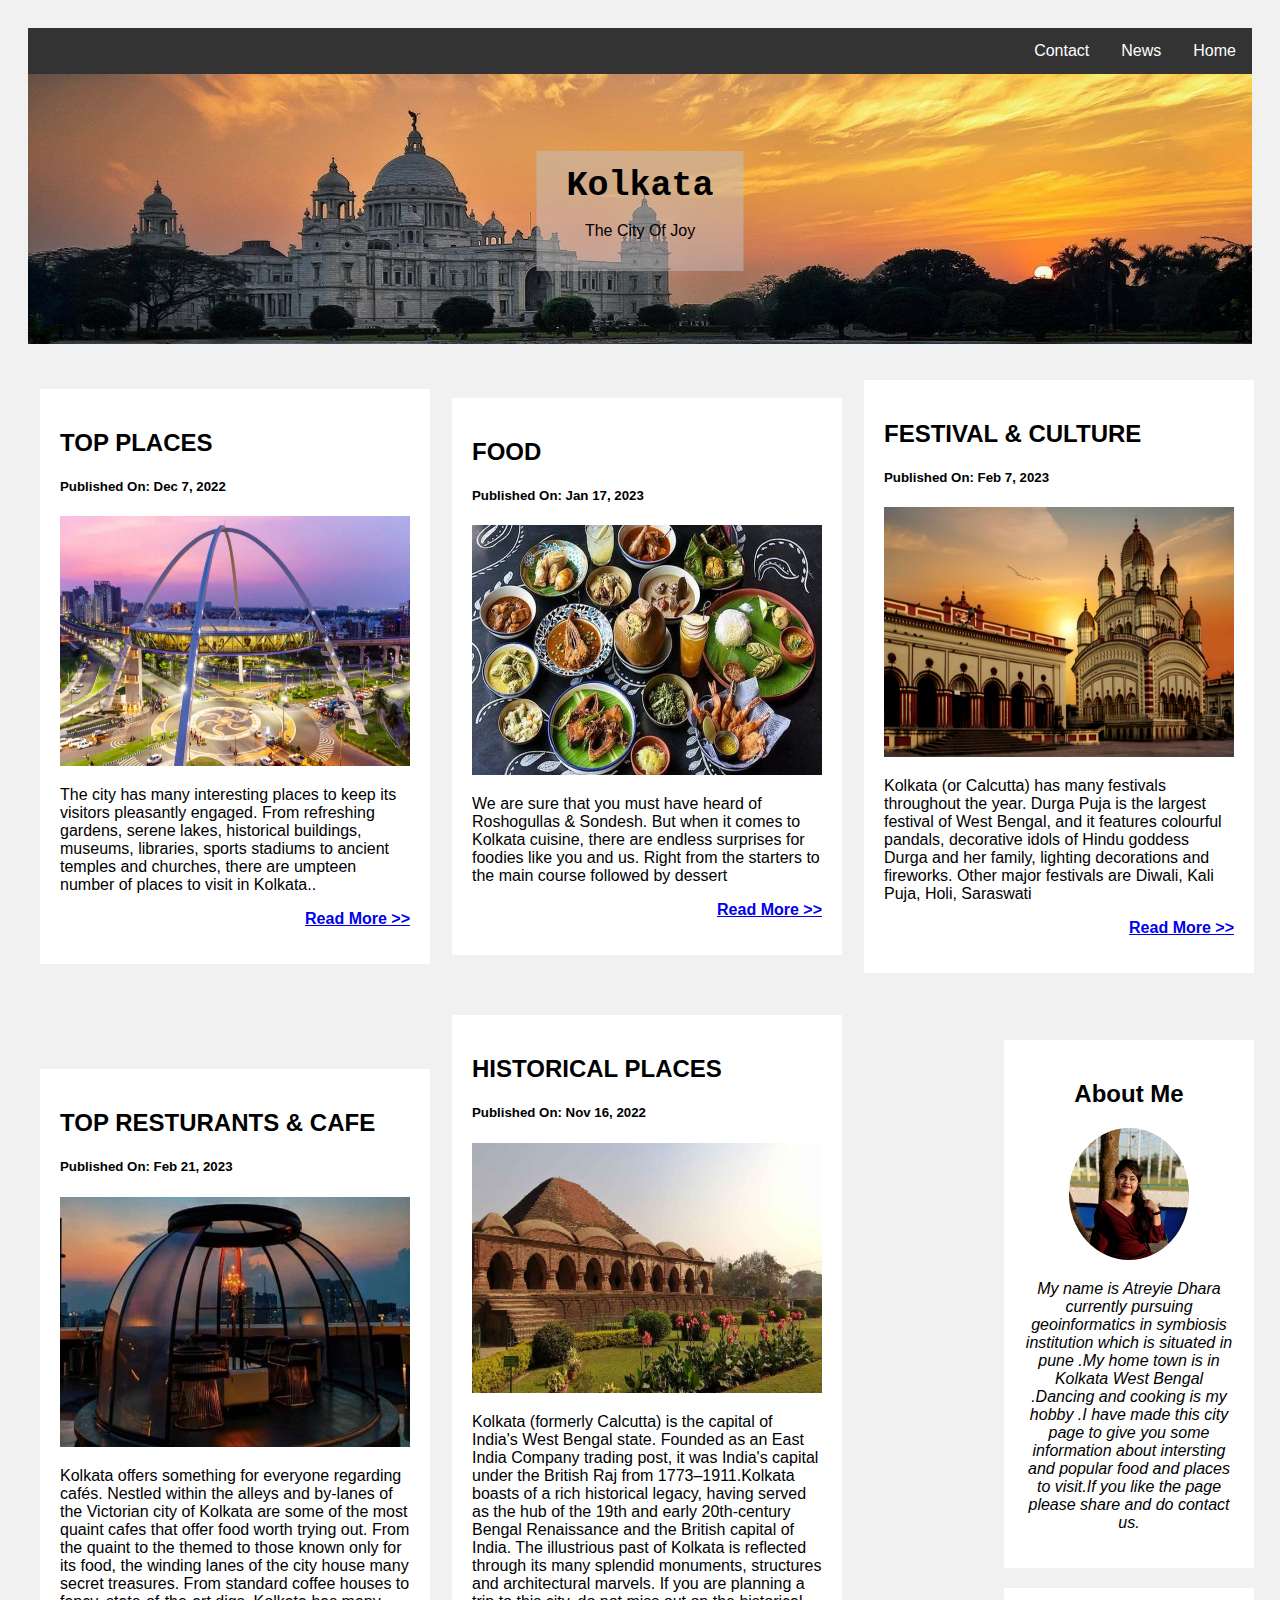
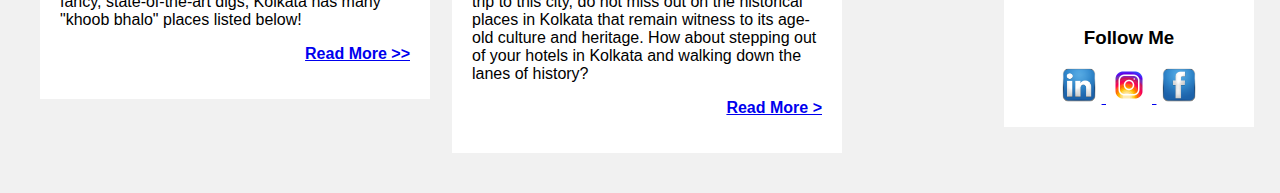
<file: index.html>
<!DOCTYPE html>
<html lang="en">

<head>
    <link rel="icon" type="image/x-icon" href="atreyie.jpg">
    <title>Kolkata:City Of Joy</title>
    <link rel="stylesheet" href="city_style.css">
</head>

<body>
    <!-- Blog Section--------------- -->

    <section id="blog">

        <!-- Heading -->
        <ul>
            <li><a href="#home">Home</a></li>
            <li><a href="https://timesofindia.indiatimes.com/city/kolkata" target="_blank">News</a></li>
            <li><a href="contact.html">Contact</a></li>
            <!-- <li><a href="about.html">About</a></li> -->
        </ul>
        <div class="container">

            <img src="top_image.jpg" alt="Kolkata" style="width:100%;" height="270px">

            <!-- <img src="top_image.jpg" alt="Kolkata" style="width:100%;" height="250px"> -->
            <div class="heading-text">
                <p class="heading"><b>Kolkata</b></p>
                <p>The City Of Joy</p>
            </div>
        </div>

        <div class="row">

            <table>
                <tr>
                    <td>
                        <div class="card">
                            <h2>TOP PLACES</h2>
                            <h5>Published On: Dec 7, 2022</h5>
                            <div>
                                <img src="biswa_bangla.jpg" alt="" height="250px" width="350px">
                            </div>
                            <p>The city has many interesting places to keep its visitors pleasantly engaged. From
                                refreshing gardens, serene lakes, historical buildings, museums, libraries, sports
                                stadiums to ancient temples and churches, there are umpteen number of places to visit in
                                Kolkata..</p>
                            <p align="right" class="read_more"><b><a href="top_places.html">Read More >></a></b></p>
                        </div>
                    </td>

                    <td>
                        <div class="card">
                            <h2>FOOD</h2>
                            <h5>Published On: Jan 17, 2023</h5>
                            <div>
                                <img src="foods.jpg" alt="" height="250px" width="350px">
                            </div>
                            <p>We are sure that you must have heard of Roshogullas & Sondesh. But when it comes to
                                Kolkata cuisine, there are endless surprises for foodies like you and us. Right from the
                                starters to the main course followed by dessert</p>
                            <p align="right" class="read_more"><b><a href="food.html">Read More >></a></b></p>
                        </div>
                    </td>
                    <td>
                        <div class="card">
                            <h2>FESTIVAL & CULTURE</h2>
                            <h5>Published On: Feb 7, 2023</h5>
                            <div>
                                <img src="dakshineswar1.jpg" alt="" height="250px" width="350px">
                            </div>

                            <p>Kolkata (or Calcutta) has many festivals throughout the year. Durga Puja is the largest
                                festival of West Bengal, and it features colourful pandals, decorative idols of Hindu
                                goddess Durga and her family, lighting decorations and fireworks. Other major festivals
                                are Diwali, Kali Puja, Holi, Saraswati</p>
                            <p align="right" class="read_more"><b><a
                                        href="https://www.holidify.com/pages/festivals-in-kolkata-264.html"
                                        target="_blank"> Read More >></a></b></p>
                        </div>
                    </td>
                </tr>

                <tr>
                    <td>
                        <div class="card">
                            <h2>TOP RESTURANTS & CAFE</h2>
                            <h5>Published On: Feb 21, 2023</h5>
                            <div>
                                <img src="cafes.jpg" alt="" height="250px" width="350px">
                            </div>

                            <p>Kolkata offers something for everyone regarding cafés. Nestled within the alleys and
                                by-lanes of the Victorian city of Kolkata are some of the most quaint cafes that offer
                                food worth trying out. From the quaint to the themed to those known only for its food,
                                the winding lanes of the city house many secret treasures. From standard coffee houses
                                to fancy, state-of-the-art digs, Kolkata has many "khoob bhalo" places listed below!
                            </p>

                            <p align="right" class="read_more"><b><a
                                        href="https://www.holidify.com/pages/cafes-in-kolkata-470.html" target="_blank">
                                        Read
                                        More >></a></b></p>
                        </div>
                    </td>

                    <td>
                        <div class="card">
                            <h2>HISTORICAL PLACES</h2>
                            <h5>Published On: Nov 16, 2022</h5>
                            <div>
                                <img src="historical_places.jpg" alt="" height="250px" width="350px">
                            </div>

                            <p>Kolkata (formerly Calcutta) is the capital of India's West Bengal state. Founded as an
                                East India Company trading post, it was India's capital under the British Raj from
                                1773–1911.Kolkata boasts of a rich historical legacy, having served as the hub of the
                                19th and early 20th-century Bengal Renaissance and the British capital of India. The
                                illustrious past of Kolkata is reflected through its many splendid monuments, structures
                                and architectural marvels. If you are planning a trip to this city, do not miss out on
                                the historical places in Kolkata that remain witness to its age-old culture and
                                heritage. How about stepping out of your hotels in Kolkata and walking down the lanes of
                                history?</p>
                            <p align="right" class="read_more"><b> <a
                                        href="https://www.fabhotels.com/blog/historical-places-in-kolkata/"
                                        target="_blank">Read More ></a></b></p>
                        </div>
                    </td>

                    <td align="right">
                        <div class="about_me">
                            <div class="card" align="center">
                                <h2>About Me</h2>
                                <div>
                                    <img class="profile_image" src="profile3.jpg" alt="Avatar">
                                </div>
                                <p text-align="justify"> <i>My name is Atreyie Dhara currently pursuing geoinformatics in symbiosis institution
                                    which is situated in pune .My home town is in Kolkata West Bengal .Dancing and
                                    cooking is my hobby .I have made this city page to give you some information about
                                    intersting and popular food and places to visit.If you like the page please share
                                    and do contact us. </i></p>
                            </div>

                            <div class="card" align="center">
                                <h3>Follow Me</h3>
                                <a href="https://www.linkedin.com/in/atreyie-dhara-584b62210/" target="_blank">
                                    <img class="follow" src="linkedIn.png" alt="">
                                </a>
                                <a href="https://instagram.com/atreyiedhara?igshid=YmMyMTA2M2Y=" target="_blank">
                                    <img class="follow" src="insta.png" alt="">
                                </a>

                                <a href="https://www.facebook.com/atreyie.dhara.1" target="_blank">
                                    <img class="follow" src="fb.png" alt="fb">
                                </a>
                            </div>
                        </div>
                    </td>
                </tr>
            </table>


        </div>

        <div>
            <table>

            </table>
        </div>
    </section>
</body>

</html>
</file>
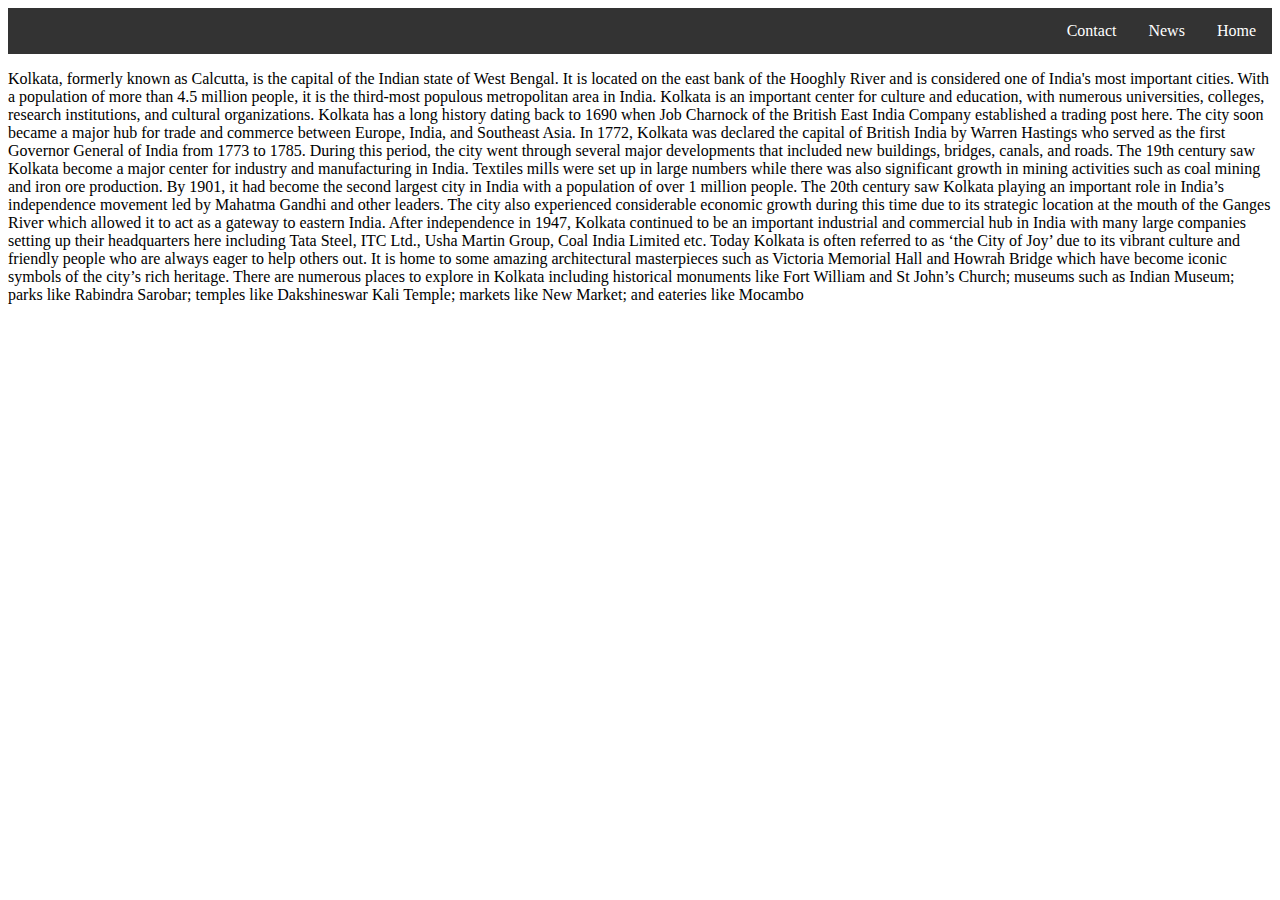
<file: about.html>
<!DOCTYPE html>
<html lang="en">

<head>
    <title>All About Kolkata</title>
    <link rel="stylesheet" href="about.css">
</head>

<body>

    <section id="blog">
        <ul>
            <ul>
                <li><a href="index.html">Home</a></li>
                <li><a href="https://timesofindia.indiatimes.com/city/kolkata" target="_blank">News</a></li>
                <li><a href="contact.html">Contact</a></li>
                <!-- <li><a href="#about">About</a></li> -->
            </ul>
        </ul>
    </section>

    <p>
    <p>Kolkata, formerly known as Calcutta, is the capital of the Indian state of West Bengal. It is located on the east
        bank of the Hooghly River and is considered one of India's most important cities. With a population of more than
        4.5 million people, it is the third-most populous metropolitan area in India. Kolkata is an important center for
        culture and education, with numerous universities, colleges, research institutions, and cultural organizations.


        Kolkata has a long history dating back to 1690 when Job Charnock of the British East India Company established a
        trading post here. The city soon became a major hub for trade and commerce between Europe, India, and Southeast
        Asia. In 1772, Kolkata was declared the capital of British India by Warren Hastings who served as the first
        Governor General of India from 1773 to 1785. During this period, the city went through several major
        developments that included new buildings, bridges, canals, and roads.


        The 19th century saw Kolkata become a major center for industry and manufacturing in India. Textiles mills were
        set up in large numbers while there was also significant growth in mining activities such as coal mining and
        iron ore production. By 1901, it had become the second largest city in India with a population of over 1 million
        people.


        The 20th century saw Kolkata playing an important role in India’s independence movement led by Mahatma Gandhi
        and other leaders. The city also experienced considerable economic growth during this time due to its strategic
        location at the mouth of the Ganges River which allowed it to act as a gateway to eastern India. After
        independence in 1947, Kolkata continued to be an important industrial and commercial hub in India with many
        large companies setting up their headquarters here including Tata Steel, ITC Ltd., Usha Martin Group, Coal India
        Limited etc.


        Today Kolkata is often referred to as ‘the City of Joy’ due to its vibrant culture and friendly people who are
        always eager to help others out. It is home to some amazing architectural masterpieces such as Victoria Memorial
        Hall and Howrah Bridge which have become iconic symbols of the city’s rich heritage. There are numerous places
        to explore in Kolkata including historical monuments like Fort William and St John’s Church; museums such as
        Indian Museum; parks like Rabindra Sarobar; temples like Dakshineswar Kali Temple; markets like New Market; and
        eateries like Mocambo
    </p>
    </p>
</body>

</html>
</file>
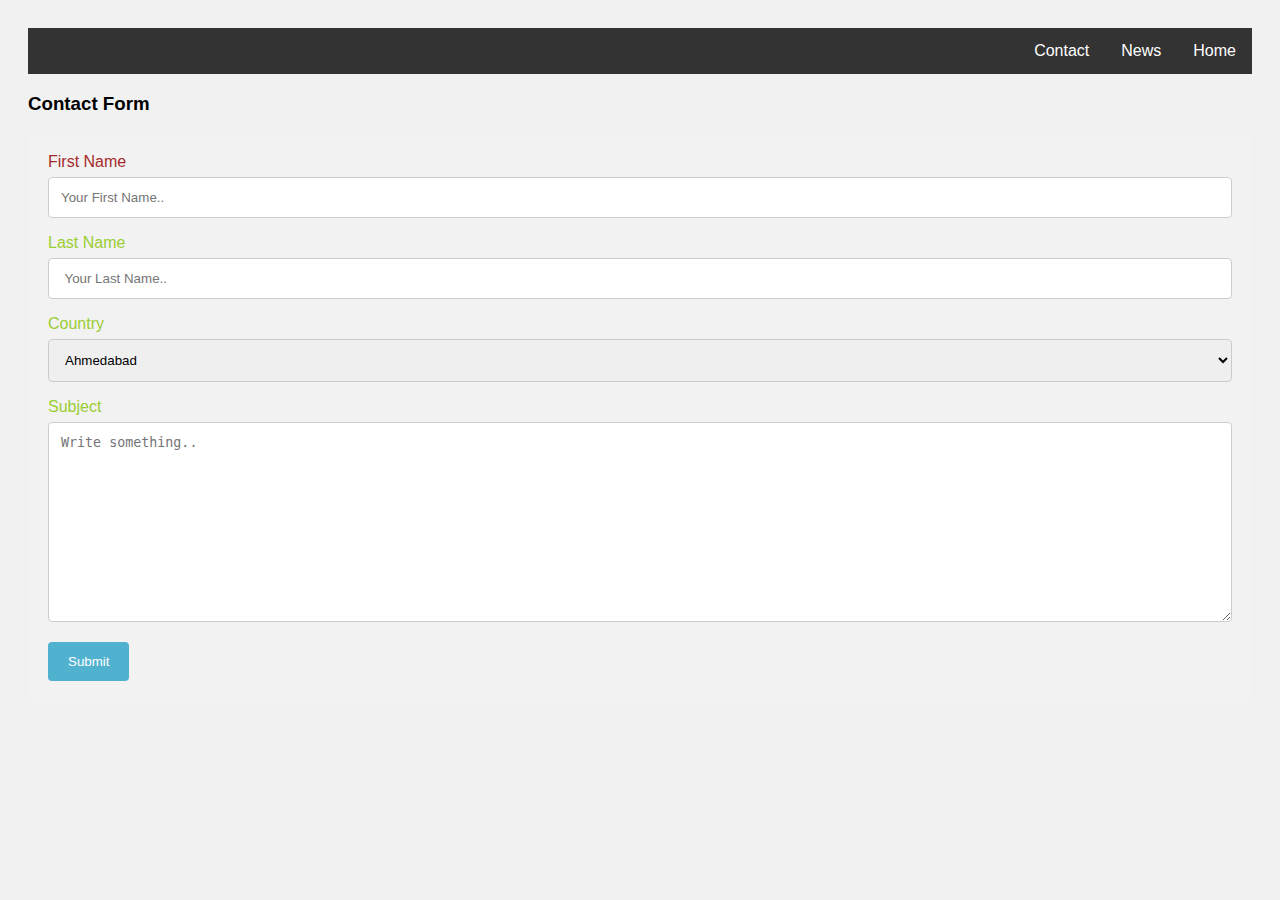
<file: contact.html>
<!DOCTYPE html>
<html>

<head>
  <link rel="icon" type="image/x-icon" href="atreyie.jpg">
  <title>Contact Us</title>
  <link rel="stylesheet" href="contact_style.css">

  <link rel="stylesheet" href="city_style.css">
  <style>
    label{
      color: yellowgreen;
    }
  </style>
</head>

<body>
  <ul>
    <li><a href="index.html">Home</a></li>
    <li><a href="https://timesofindia.indiatimes.com/city/kolkata" target="_blank">News</a></li>
    <li><a href="contact.html">Contact</a></li>
    <!-- <li><a href="#about">About</a></li> -->
  </ul>
  <h3>Contact Form</h3>

  <div class="container">
    <form>
      <label for="fname" style="color: brown;">First Name</label>
      <input type="text" id="fname" name="firstname" placeholder="Your First Name..">

      <label for="lname">Last Name</label>
      <input type="text" id="lname" name="lastname" placeholder=" Your Last Name..">

      <label for="country">Country</label>
      <select id="country" name="city">
        <option value="Ambattur">Ahmedabad</option>
        <option value="Abohar">Bangalore</option>
        <option value="Bharatpur">Chennai</option>
        <option value="Bharatpur">Delhi </option>
        <option value="Bharatpur">Chennai</option>
        <option value="Bharatpur">Surat</option>
        <option value="Bharatpur">Kolkata</option>
        <option value="Bharatpur">Jaipur</option>
        <option value="Bharatpur">Lucknow</option>
        <option value="Bharatpur">kanpur</option>
        <option value="Bharatpur">Pimpri-Chinchwad</option>
      </select>

      <label for="subject">Subject </label>
      <textarea id="subject" name="subject" placeholder="Write something.." style="height:200px"></textarea>


      <button class="submit">Submit</button>
    </form>
  </div>

</body>

</html>
</file>
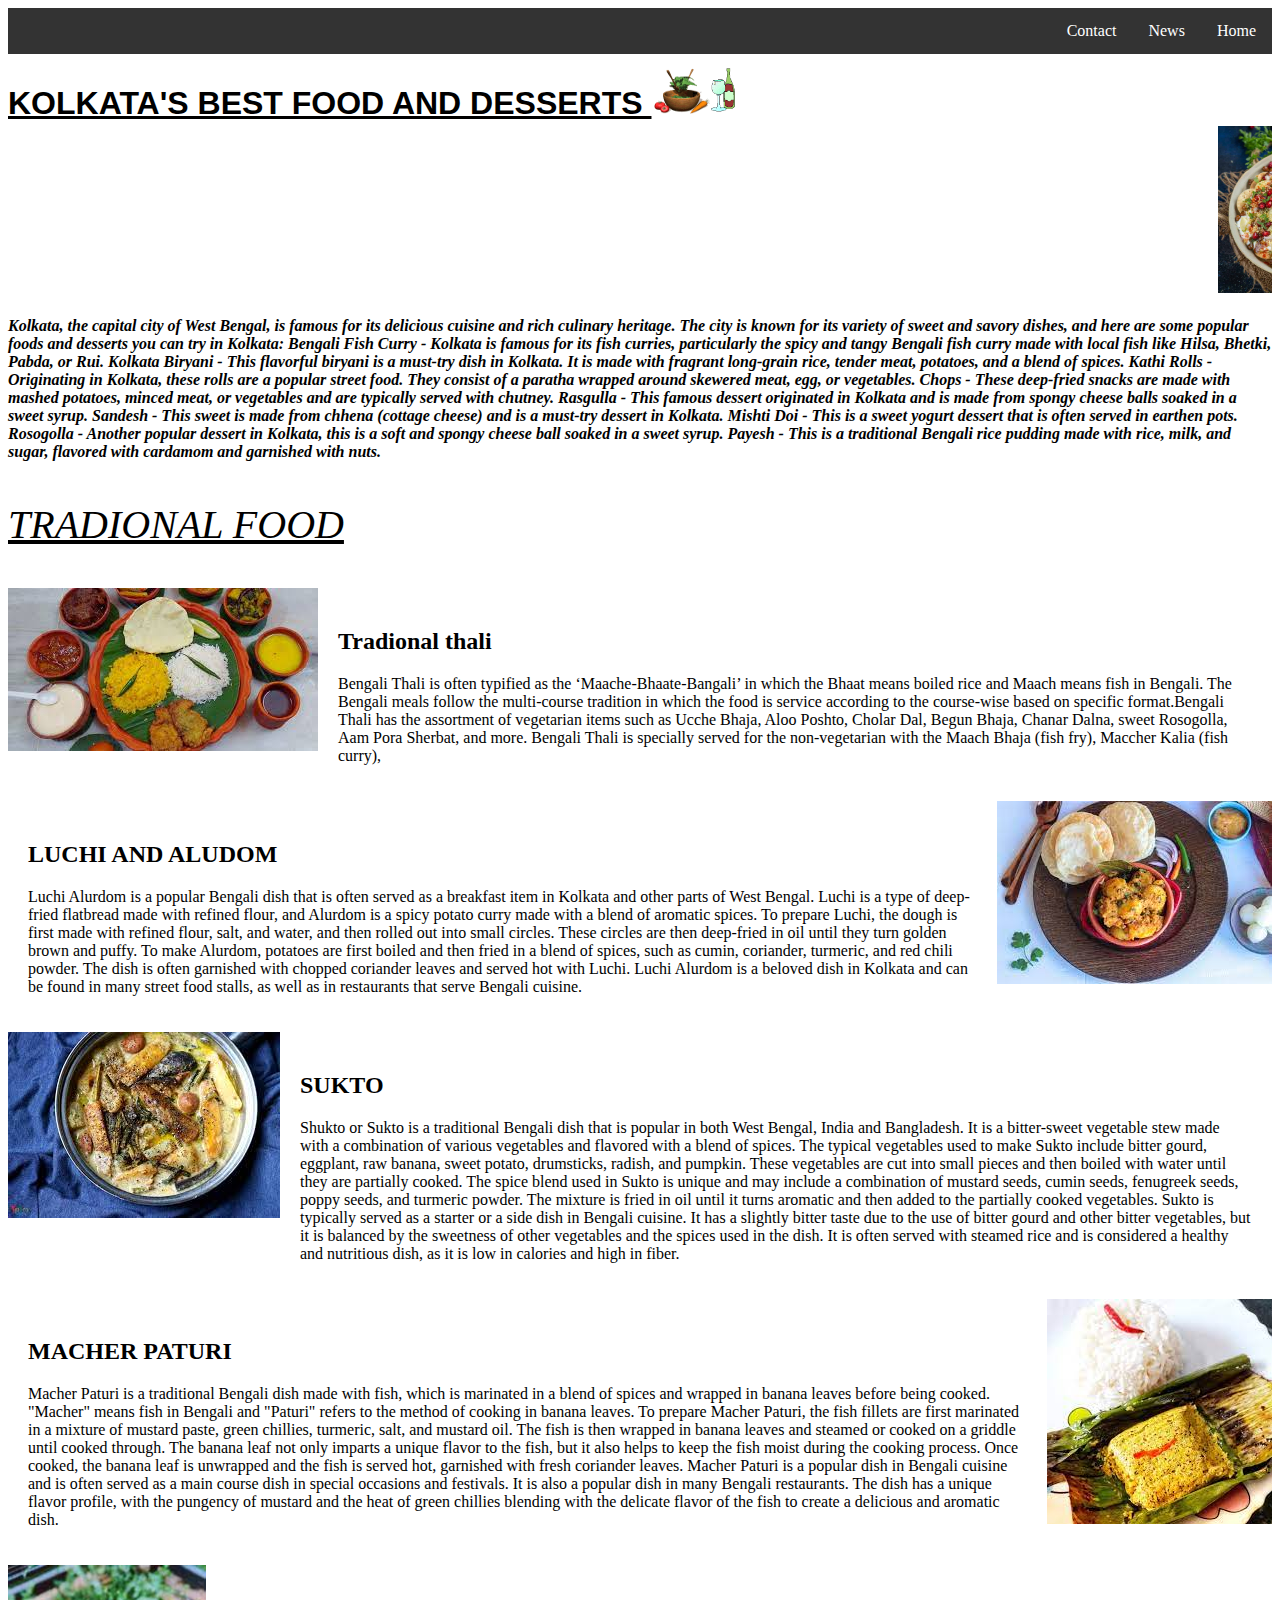
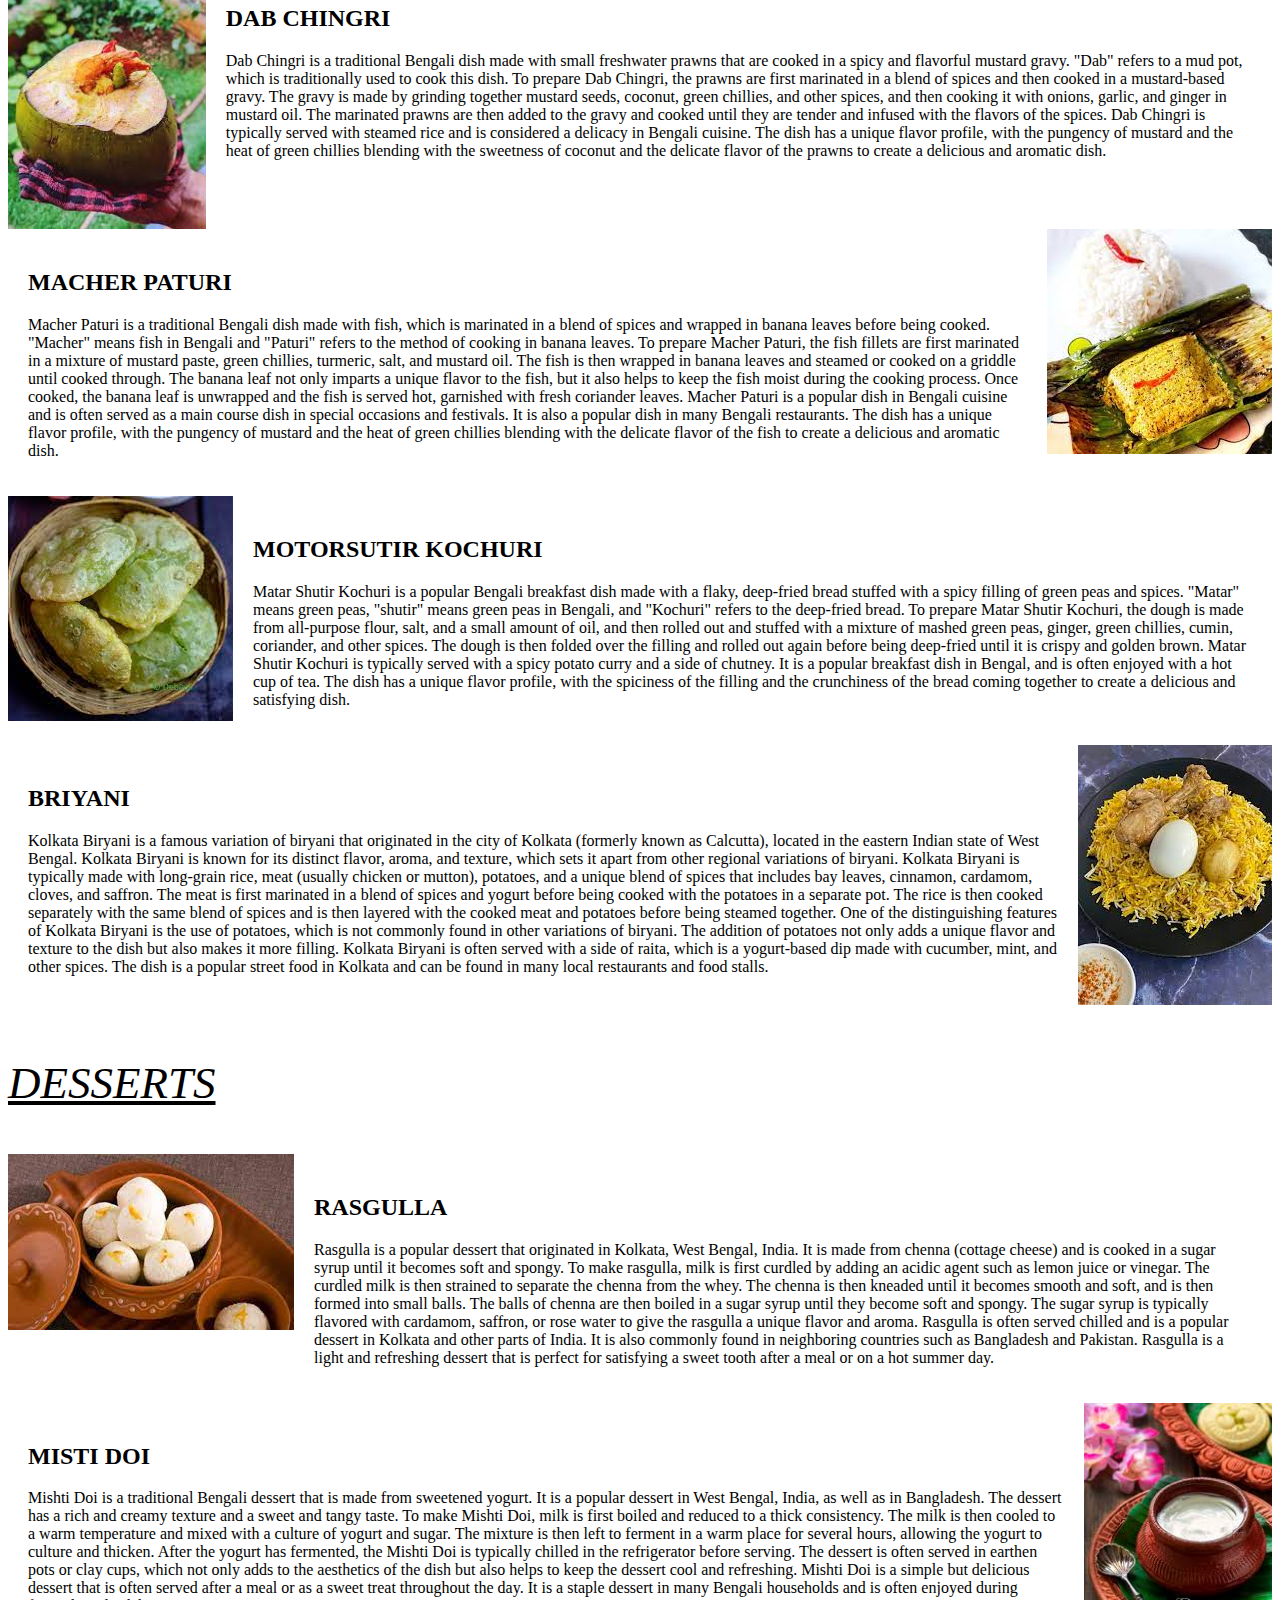
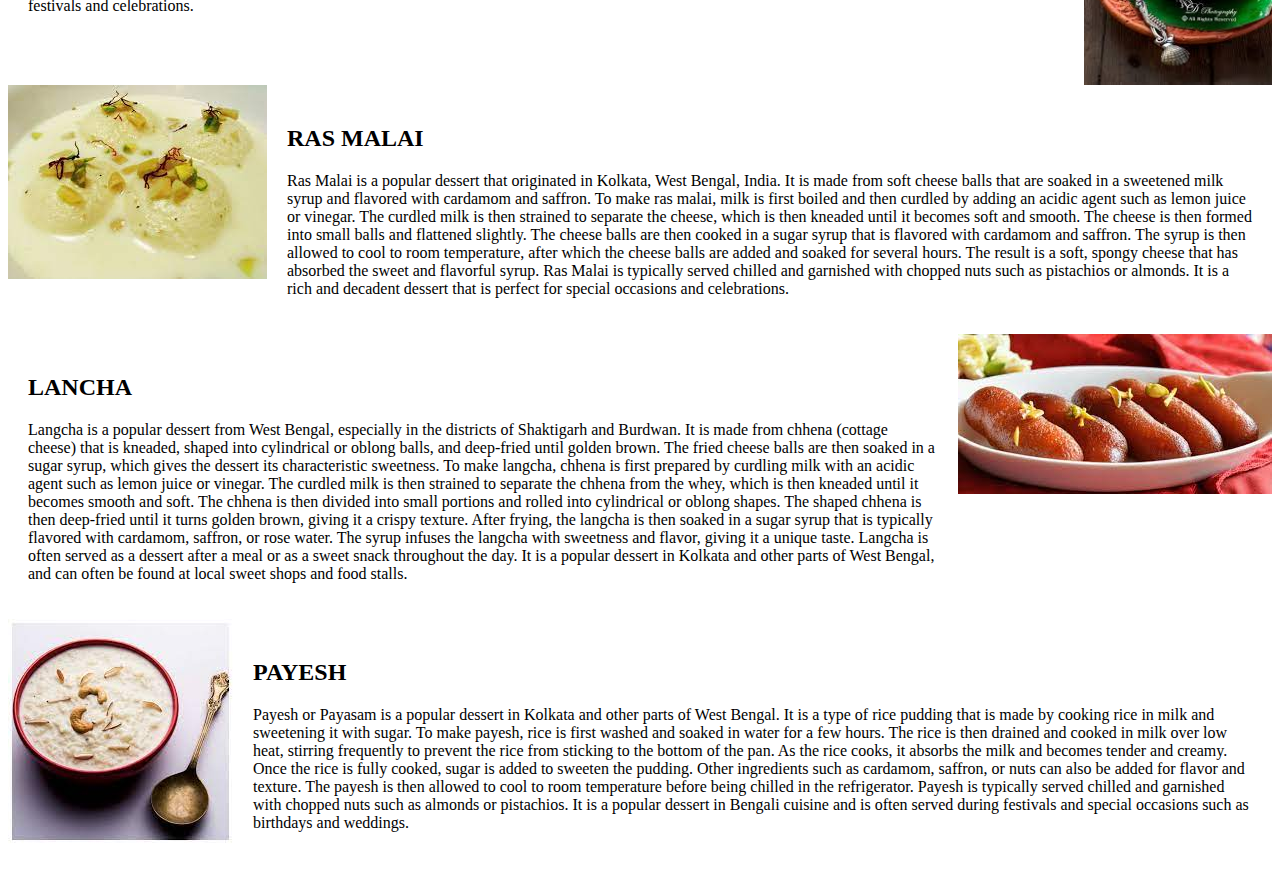
<file: food.html>
<!DOCTYPE html>
<html lang="en">

<head>
    <link rel="icon" type="image/x-icon" href="atreyie.jpg">
    <link rel="stylesheet" href="food.css">
    <title>Famous food </title>
</head>


<body>

    <ul>
        <li><a href="index.html">Home</a></li>
        <li><a href="https://timesofindia.indiatimes.com/city/kolkata" target="_blank">News</a></li>
        <li><a href="contact.html">Contact</a></li>
        <!-- <li><a href="#about">About</a></li> -->
    </ul>
    
       
   

    <section id="introsection">
        <h1 class="head" ><u>KOLKATA'S BEST FOOD AND DESSERTS <img src="veg.gif" height="50" width="60"><img src="drink.gif" height="60" width="60"> </u></h1>
        
        
        <marquee loop="infinite"  direction="left">
            <img src="Dahi-Papd.jpg" width="13.2%" height="17%" alt="food" />
            <img src="shukto.jpg" width="20%" height="30%" alt="food" />
            <img src="rasqulla.jpg" width="22%" height="30%" alt="food" />
            <img src="kathiroll.webp" width="24%" height="35%" alt="food" />
            <img src="desserts.jpg" width="20%" height="30%" alt="food" />
            <img src="ghugni.jpg" width="20%" height="30%" alt="food" />
            <img src="luch2.jpg" width="20%" height="30%" alt="food" />
            <img src="dahi.jpg" width="20%" height="30%" alt="food" />
        </marquee>

    </section>
    <section>
        <p><i><b>Kolkata, the capital city of West Bengal, is famous for its delicious cuisine and rich culinary
                    heritage. The
                    city is known for its variety of sweet and savory dishes, and here are some popular foods and
                    desserts you
                    can try in Kolkata:

                    Bengali Fish Curry - Kolkata is famous for its fish curries, particularly the spicy and tangy
                    Bengali fish
                    curry made with local fish like Hilsa, Bhetki, Pabda, or Rui.

                    Kolkata Biryani - This flavorful biryani is a must-try dish in Kolkata. It is made with fragrant
                    long-grain
                    rice, tender meat, potatoes, and a blend of spices.

                    Kathi Rolls - Originating in Kolkata, these rolls are a popular street food. They consist of a
                    paratha
                    wrapped around skewered meat, egg, or vegetables.

                    Chops - These deep-fried snacks are made with mashed potatoes, minced meat, or vegetables and are
                    typically
                    served with chutney.

                    Rasgulla - This famous dessert originated in Kolkata and is made from spongy cheese balls soaked in
                    a sweet
                    syrup.

                    Sandesh - This sweet is made from chhena (cottage cheese) and is a must-try dessert in Kolkata.

                    Mishti Doi - This is a sweet yogurt dessert that is often served in earthen pots.

                    Rosogolla - Another popular dessert in Kolkata, this is a soft and spongy cheese ball soaked in a
                    sweet
                    syrup.

                    Payesh - This is a traditional Bengali rice pudding made with rice, milk, and sugar, flavored with
                    cardamom
                    and garnished with nuts.</b></i></p>
    </section>

    <section id="section">
        <P style="font-size: 40px"><u><i>TRADIONAL FOOD</i></u></P>

        <div style="display: flex; flex-direction: row;">
            <img class="foodimg" src="tt.jpg" />


            <div style="padding:20px">
                <h2 class="title">
                    Tradional thali
                </h2>
                <p style="flex-direction: column;">Bengali Thali is often typified as the ‘Maache-Bhaate-Bangali’ in
                    which
                    the Bhaat means boiled rice and Maach means fish in Bengali. The Bengali meals follow the
                    multi-course
                    tradition in which the food is service according to the course-wise based on specific format.Bengali
                    Thali has the assortment of vegetarian items such as Ucche Bhaja, Aloo Poshto, Cholar Dal, Begun
                    Bhaja,
                    Chanar Dalna, sweet Rosogolla, Aam Pora Sherbat, and more. Bengali Thali is specially served for the
                    non-vegetarian with the Maach Bhaja (fish fry), Maccher Kalia (fish curry),</p>


            </div>

        </div>
        <div style="display: flex; flex-direction: row-reverse;">
            <img class="foodimg" src="luch2.jpg" />


            <div style="padding:20px">
                <h2 class="title">
                    LUCHI AND ALUDOM
                </h2>
                <p style="flex-direction: column;">Luchi Alurdom is a popular Bengali dish that is often served as a
                    breakfast item in Kolkata and other parts of West Bengal. Luchi is a type of deep-fried flatbread
                    made
                    with refined flour, and Alurdom is a spicy potato curry made with a blend of aromatic spices.

                    To prepare Luchi, the dough is first made with refined flour, salt, and water, and then rolled out
                    into
                    small circles. These circles are then deep-fried in oil until they turn golden brown and puffy.

                    To make Alurdom, potatoes are first boiled and then fried in a blend of spices, such as cumin,
                    coriander, turmeric, and red chili powder. The dish is often garnished with chopped coriander leaves
                    and
                    served hot with Luchi.

                    Luchi Alurdom is a beloved dish in Kolkata and can be found in many street food stalls, as well as
                    in
                    restaurants that serve Bengali cuisine.</p>


            </div>

        </div>
        <div style="display: flex; flex-direction: row;">
            <img class="foodimg" src="sukto2.jpg" />


            <div style="padding:20px">
                <h2 class="title">
                    SUKTO
                </h2>
                <p style="flex-direction: column;">Shukto or Sukto is a traditional Bengali dish that is popular in both
                    West Bengal, India and Bangladesh. It is a bitter-sweet vegetable stew made with a combination of
                    various vegetables and flavored with a blend of spices.

                    The typical vegetables used to make Sukto include bitter gourd, eggplant, raw banana, sweet potato,
                    drumsticks, radish, and pumpkin. These vegetables are cut into small pieces and then boiled with
                    water
                    until they are partially cooked.

                    The spice blend used in Sukto is unique and may include a combination of mustard seeds, cumin seeds,
                    fenugreek seeds, poppy seeds, and turmeric powder. The mixture is fried in oil until it turns
                    aromatic
                    and then added to the partially cooked vegetables.

                    Sukto is typically served as a starter or a side dish in Bengali cuisine. It has a slightly bitter
                    taste
                    due to the use of bitter gourd and other bitter vegetables, but it is balanced by the sweetness of
                    other
                    vegetables and the spices used in the dish. It is often served with steamed rice and is considered a
                    healthy and nutritious dish, as it is low in calories and high in fiber.




                </p>


            </div>

        </div>
        <div style="display: flex; flex-direction: row-reverse;">
            <img class="foodimg" src="paturi001.jpg" />


            <div style="padding:20px">
                <h2 class="title">
                    MACHER PATURI
                </h2>
                <p style="flex-direction: column;">Macher Paturi is a traditional Bengali dish made with fish, which is
                    marinated in a blend of spices and wrapped in banana leaves before being cooked. "Macher" means fish
                    in
                    Bengali and "Paturi" refers to the method of cooking in banana leaves.

                    To prepare Macher Paturi, the fish fillets are first marinated in a mixture of mustard paste, green
                    chillies, turmeric, salt, and mustard oil. The fish is then wrapped in banana leaves and steamed or
                    cooked on a griddle until cooked through.

                    The banana leaf not only imparts a unique flavor to the fish, but it also helps to keep the fish
                    moist
                    during the cooking process. Once cooked, the banana leaf is unwrapped and the fish is served hot,
                    garnished with fresh coriander leaves.

                    Macher Paturi is a popular dish in Bengali cuisine and is often served as a main course dish in
                    special
                    occasions and festivals. It is also a popular dish in many Bengali restaurants. The dish has a
                    unique
                    flavor profile, with the pungency of mustard and the heat of green chillies blending with the
                    delicate
                    flavor of the fish to create a delicious and aromatic dish.</p>


            </div>

        </div>
        <div style="display: flex; flex-direction: row;">
            <img class="foodimg" src="dab1.jpg" height="40%" width="30%" />
            <div style="padding:20px">
                <h2 class="title">
                    DAB CHINGRI
                </h2>
                <p style="flex-direction: column;">Dab Chingri is a traditional Bengali dish made with small freshwater
                    prawns
                    that are cooked in a spicy and flavorful mustard gravy. "Dab" refers to a mud pot, which is
                    traditionally
                    used to cook this dish.

                    To prepare Dab Chingri, the prawns are first marinated in a blend of spices and then cooked in a
                    mustard-based gravy. The gravy is made by grinding together mustard seeds, coconut, green chillies,
                    and
                    other spices, and then cooking it with onions, garlic, and ginger in mustard oil. The marinated
                    prawns
                    are
                    then added to the gravy and cooked until they are tender and infused with the flavors of the spices.

                    Dab Chingri is typically served with steamed rice and is considered a delicacy in Bengali cuisine.
                    The
                    dish
                    has a unique flavor profile, with the pungency of mustard and the heat of green chillies blending
                    with
                    the
                    sweetness of coconut and the delicate flavor of the prawns to create a delicious and aromatic dish.
                </p>


            </div>
        </div>


        <div style="display: flex; flex-direction: row-reverse;">
            <img class="foodimg" src="paturi001.jpg" />
            <div style="padding:20px">
                <h2 class="title">
                    MACHER PATURI
                </h2>
                <p style="flex-direction: column;">Macher Paturi is a traditional Bengali dish made with fish, which is
                    marinated in a blend of spices and wrapped in banana leaves before being cooked. "Macher" means fish
                    in
                    Bengali and "Paturi" refers to the method of cooking in banana leaves.

                    To prepare Macher Paturi, the fish fillets are first marinated in a mixture of mustard paste, green
                    chillies, turmeric, salt, and mustard oil. The fish is then wrapped in banana leaves and steamed or
                    cooked on a griddle until cooked through.

                    The banana leaf not only imparts a unique flavor to the fish, but it also helps to keep the fish
                    moist
                    during the cooking process. Once cooked, the banana leaf is unwrapped and the fish is served hot,
                    garnished with fresh coriander leaves.

                    Macher Paturi is a popular dish in Bengali cuisine and is often served as a main course dish in
                    special
                    occasions and festivals. It is also a popular dish in many Bengali restaurants. The dish has a
                    unique
                    flavor profile, with the pungency of mustard and the heat of green chillies blending with the
                    delicate
                    flavor of the fish to create a delicious and aromatic dish.</p>


            </div>

        </div>


        <div style="display: flex; flex-direction: row;">
            <img class="foodimg" src="motorshuti.jpg" />
            <div style="padding:20px">
                <h2 class="title">
                    MOTORSUTIR KOCHURI
                </h2>
                <p style="flex-direction: column;">Matar Shutir Kochuri is a popular Bengali breakfast dish made with a
                    flaky,
                    deep-fried bread stuffed with a spicy filling of green peas and spices. "Matar" means green peas,
                    "shutir"
                    means green peas in Bengali, and "Kochuri" refers to the deep-fried bread.

                    To prepare Matar Shutir Kochuri, the dough is made from all-purpose flour, salt, and a small amount
                    of
                    oil,
                    and then rolled out and stuffed with a mixture of mashed green peas, ginger, green chillies, cumin,
                    coriander, and other spices. The dough is then folded over the filling and rolled out again before
                    being
                    deep-fried until it is crispy and golden brown.

                    Matar Shutir Kochuri is typically served with a spicy potato curry and a side of chutney. It is a
                    popular
                    breakfast dish in Bengal, and is often enjoyed with a hot cup of tea. The dish has a unique flavor
                    profile,
                    with the spiciness of the filling and the crunchiness of the bread coming together to create a
                    delicious
                    and
                    satisfying dish.</p>


            </div>

        </div>

        <div style="display: flex; flex-direction: row-reverse;">
            <img class="foodimg" src="briyani2.jpg" />
            <div style="padding:20px">
                <h2 class="title">
                    BRIYANI
                </h2>
                <p style="flex-direction: column;">Kolkata Biryani is a famous variation of biryani that originated in
                    the
                    city
                    of Kolkata (formerly known as Calcutta), located in the eastern Indian state of West Bengal. Kolkata
                    Biryani
                    is known for its distinct flavor, aroma, and texture, which sets it apart from other regional
                    variations
                    of
                    biryani.

                    Kolkata Biryani is typically made with long-grain rice, meat (usually chicken or mutton), potatoes,
                    and
                    a
                    unique blend of spices that includes bay leaves, cinnamon, cardamom, cloves, and saffron. The meat
                    is
                    first
                    marinated in a blend of spices and yogurt before being cooked with the potatoes in a separate pot.
                    The
                    rice
                    is then cooked separately with the same blend of spices and is then layered with the cooked meat and
                    potatoes before being steamed together.

                    One of the distinguishing features of Kolkata Biryani is the use of potatoes, which is not commonly
                    found in
                    other variations of biryani. The addition of potatoes not only adds a unique flavor and texture to
                    the
                    dish
                    but also makes it more filling.

                    Kolkata Biryani is often served with a side of raita, which is a yogurt-based dip made with
                    cucumber,
                    mint,
                    and other spices. The dish is a popular street food in Kolkata and can be found in many local
                    restaurants
                    and food stalls.</p>


            </div>
        </div>
    </section>
    <section>
        
        <P style="font-size: 45px"><u><i>DESSERTS</i></u></P>
        <div style="display: flex; flex-direction: row;">
            <img class="foodimg" src="rasqulla.jpg" />
            <div style="padding:20px">
                <h2 class="title">
                    RASGULLA
                </h2>
                <p style="flex-direction: column;">Rasgulla is a popular dessert that originated in Kolkata, West
                    Bengal, India. It is made from chenna (cottage cheese) and is cooked in a sugar syrup until it
                    becomes soft and spongy.

                    To make rasgulla, milk is first curdled by adding an acidic agent such as lemon juice or vinegar.
                    The curdled milk is then strained to separate the chenna from the whey. The chenna is then kneaded
                    until it becomes smooth and soft, and is then formed into small balls.

                    The balls of chenna are then boiled in a sugar syrup until they become soft and spongy. The sugar
                    syrup is typically flavored with cardamom, saffron, or rose water to give the rasgulla a unique
                    flavor and aroma.

                    Rasgulla is often served chilled and is a popular dessert in Kolkata and other parts of India. It is
                    also commonly found in neighboring countries such as Bangladesh and Pakistan. Rasgulla is a light
                    and refreshing dessert that is perfect for satisfying a sweet tooth after a meal or on a hot summer
                    day.




                </p>


            </div>

        </div>
        <div style="display: flex; flex-direction: row-reverse;">
            <img class="foodimg" src="mistidoi.jpg" />
            <div style="padding:20px">
                <h2 class="title">
                    MISTI DOI
                </h2>
                <p style="flex-direction: column;">Mishti Doi is a traditional Bengali dessert that is made from
                    sweetened yogurt. It is a popular dessert in West Bengal, India, as well as in Bangladesh. The
                    dessert has a rich and creamy texture and a sweet and tangy taste.

                    To make Mishti Doi, milk is first boiled and reduced to a thick consistency. The milk is then cooled
                    to a warm temperature and mixed with a culture of yogurt and sugar. The mixture is then left to
                    ferment in a warm place for several hours, allowing the yogurt to culture and thicken.

                    After the yogurt has fermented, the Mishti Doi is typically chilled in the refrigerator before
                    serving. The dessert is often served in earthen pots or clay cups, which not only adds to the
                    aesthetics of the dish but also helps to keep the dessert cool and refreshing.

                    Mishti Doi is a simple but delicious dessert that is often served after a meal or as a sweet treat
                    throughout the day. It is a staple dessert in many Bengali households and is often enjoyed during
                    festivals and celebrations.
                </p>
            </div>

        </div>
        <div style="display: flex; flex-direction: row;">
            <img class="foodimg" src="rasmalai.jpg" />
            <div style="padding:20px">
                <h2 class="title">
                    RAS MALAI
                </h2>
                <p style="flex-direction: column;">Ras Malai is a popular dessert that originated in Kolkata, West
                    Bengal, India. It is made from soft cheese balls that are soaked in a sweetened milk syrup and
                    flavored with cardamom and saffron.

                    To make ras malai, milk is first boiled and then curdled by adding an acidic agent such as lemon
                    juice or vinegar. The curdled milk is then strained to separate the cheese, which is then kneaded
                    until it becomes soft and smooth. The cheese is then formed into small balls and flattened slightly.

                    The cheese balls are then cooked in a sugar syrup that is flavored with cardamom and saffron. The
                    syrup is then allowed to cool to room temperature, after which the cheese balls are added and soaked
                    for several hours. The result is a soft, spongy cheese that has absorbed the sweet and flavorful
                    syrup.

                    Ras Malai is typically served chilled and garnished with chopped nuts such as pistachios or almonds.
                    It is a rich and decadent dessert that is perfect for special occasions and celebrations.
                </p>
            </div>
        </div>
        <div style="display: flex; flex-direction: row-reverse;">
            <img class="foodimg" src="lancha.jpg" />
            <div style="padding:20px">
                <h2 class="title">
                    LANCHA
                </h2>
                <p style="flex-direction: column;">Langcha is a popular dessert from West Bengal, especially in the
                    districts of Shaktigarh and Burdwan. It is made from chhena (cottage cheese) that is kneaded,
                    shaped into cylindrical or oblong balls, and deep-fried until golden brown. The fried cheese
                    balls are then soaked in a sugar syrup, which gives the dessert its characteristic sweetness.

                    To make langcha, chhena is first prepared by curdling milk with an acidic agent such as lemon
                    juice or vinegar. The curdled milk is then strained to separate the chhena from the whey, which
                    is then kneaded until it becomes smooth and soft.

                    The chhena is then divided into small portions and rolled into cylindrical or oblong shapes. The
                    shaped chhena is then deep-fried until it turns golden brown, giving it a crispy texture.

                    After frying, the langcha is then soaked in a sugar syrup that is typically flavored with
                    cardamom, saffron, or rose water. The syrup infuses the langcha with sweetness and flavor,
                    giving it a unique taste.

                    Langcha is often served as a dessert after a meal or as a sweet snack throughout the day. It is
                    a popular dessert in Kolkata and other parts of West Bengal, and can often be found at local
                    sweet shops and food stalls.





                </p>
            </div>
        </div>
        <div style="display: flex; flex-direction: row;">
            <img class="foodimg" src="payes.jpg" />
            <div style="padding:20px">
                <h2 class="title">
                    PAYESH
                </h2>
                <p style="flex-direction: column;">Payesh or Payasam is a popular dessert in Kolkata and other
                    parts of West Bengal. It is a type of rice pudding that is made by cooking rice in milk and
                    sweetening it with sugar.

                    To make payesh, rice is first washed and soaked in water for a few hours. The rice is then
                    drained and cooked in milk over low heat, stirring frequently to prevent the rice from
                    sticking to the bottom of the pan. As the rice cooks, it absorbs the milk and becomes tender
                    and creamy.

                    Once the rice is fully cooked, sugar is added to sweeten the pudding. Other ingredients such
                    as cardamom, saffron, or nuts can also be added for flavor and texture. The payesh is then
                    allowed to cool to room temperature before being chilled in the refrigerator.

                    Payesh is typically served chilled and garnished with chopped nuts such as almonds or
                    pistachios. It is a popular dessert in Bengali cuisine and is often served during festivals
                    and special occasions such as birthdays and weddings.
                </p>
            </div>
        </div>


    </section>




</body>

</html>
</file>
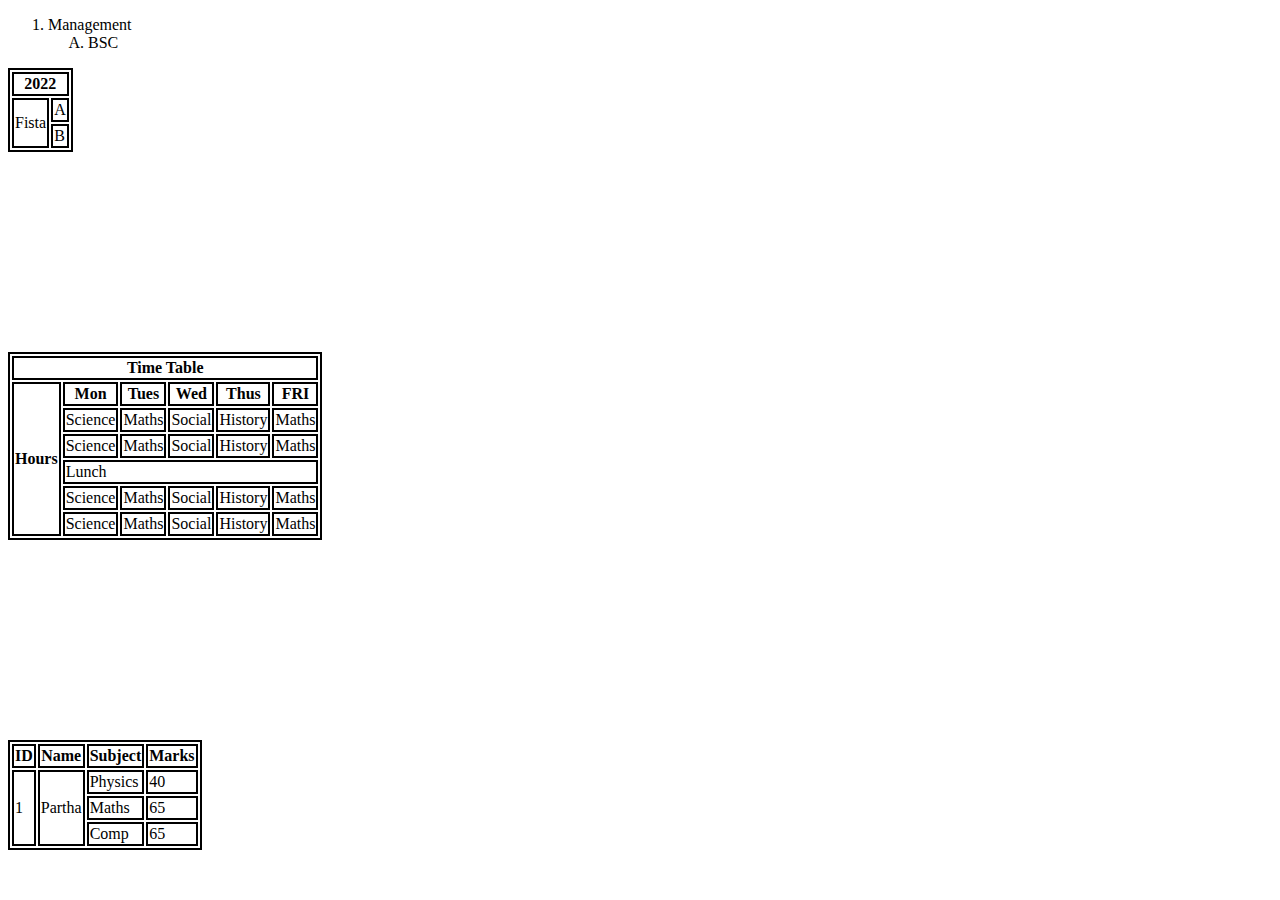
<file: test.html>
<!DOCTYPE html>
<html lang="en">

<head>
    <meta charset="UTF-8">
    <meta http-equiv="X-UA-Compatible" content="IE=edge">
    <meta name="viewport" content="width=device-width, initial-scale=1.0">
    <title>Document</title>
    <style>
        table,
        td,
        th,
        h4 {
            border: 2px solid;
        }
    </style>
</head>

<body>


    <ol type="1">
        <li>Management
            <ol type="A">
                <li>BSC</li>
            </ol>
        </li>
    </ol>



    <table>
        <tr>
            <th colspan="3">2022</th>
        </tr>

        <tr>
            <td colspan="2" rowspan="2">Fista</td>
            <td>A</td>
        </tr>

        <tr>
            <td>B</td>
        </tr>
    </table>

    <div style="margin-top: 200px;"></div>

    <table>
        <tr>
            <th colspan="6">Time Table</th>
          
        </tr>

        <tr>
            <th rowspan="6">Hours</th>
            <th>Mon</th>
            <th>Tues</th>
            <th>Wed</th>
            <th>Thus</th>
            <th>FRI</th>
        </tr>
        
        <tr>
        
            <td>Science</td>
            <td>Maths</td>
            <td>Social</td>
            <td>History</td>
            <td>Maths</td>
        </tr>
        <tr>
            
            <td>Science</td>
            <td>Maths</td>
            <td>Social</td>
            <td>History</td>
            <td>Maths</td>
        </tr>

        <tr>
           
            <td colspan="5">Lunch</td>
        </tr>

        <tr>
           
            <td>Science</td>
            <td>Maths</td>
            <td>Social</td>
            <td>History</td>
            <td>Maths</td>
        </tr>
        <tr>
           
            <td>Science</td>
            <td>Maths</td>
            <td>Social</td>
            <td>History</td>
            <td>Maths</td>
        </tr>

    </table>



    <div style="margin-top: 200px;"></div>



















    <table>
        <tr>
            <th>ID</th>
            <th>Name</th>
            <th>Subject</th>
            <th>Marks</th>
        </tr>

        <tr>
            <td rowspan="3">1</td>
            <td rowspan="3">Partha</td>
            <td>Physics</td>
            <td>40</td>
        </tr>

        <tr>
            
            <td>Maths</td>
            <td>65</td>
        </tr>
        <tr>
            
            <td>Comp</td>
            <td>65</td>
        </tr>
    </table>
</body>

</html>
</file>
<file: city_style.css>
* {
    box-sizing: border-box;
}

/* Add a gray background color with some padding */
body {
    font-family: Arial;
    padding: 20px;
    background: #f1f1f1;
}

.header {
    padding: 20px;
    font-size: 40px;
    text-align: center;
    background: white;
}

.container {
    position: relative;
    font-family: Arial;
}

.heading{
    font-size: 35px;
    margin: 0%;
    font-family:courier;
}
.heading-text {
    position: absolute;
    top: 50%;
    text-align: center;
    padding: 15px 30px 15px 30px;
    left: 50%;
    background-color: #c4bebe83;
    transform: translate(-50%, -50%);
}

td {
    margin: 20px;
    padding: 10px;
}


.card {
    background-color: white;
    padding: 20px;
    margin-top: 20px;
}

.leftcolumn {
    float: left;
    width: 75%;
}

/* Right column */
.rightcolumn {
    float: left;
    width: 25%;
    padding-left: 20px;
}
ul {
    list-style-type: none;
    margin: 0;
    padding: 0;
    overflow: hidden;
    background-color: #333;
}

li {
    float: right;
}

li a {
    display: block;
    color: white;
    text-align: center;
    padding: 14px 16px;
    text-decoration: none;
}

li a:hover {
    background-color: #111;
}

.profile_image{
    width:120px;
    border-radius: 80%;

}
.about_me{
    width: 250px;
}
.follow{
    height: 36px;
    width: 36px;
    margin-left: 5px;
    margin-right: 5px;
}

.read_more{
    color: green;
}
</file>
<file: about.css>
p{
    font-size: 16px;
}

ul {
  list-style-type: none;
  margin: 0;
  padding: 0;
  overflow: hidden;
  background-color: #333;
}

li {
  float: right;
}

li a {
  display: block;
  color: white;
  text-align: center;
  padding: 14px 16px;
  text-decoration: none;
}

li a:hover {
  background-color: #111;
}
</file>
<file: contact_style.css>
body {
  font-family: Arial, Helvetica, sans-serif;
}

* {
  box-sizing: border-box;
}

input,
select,
textarea {
  width: 100%;
  padding: 12px;
  border: 1px solid #ccc;
  border-radius: 4px;
  margin-top: 6px;
  margin-bottom: 16px;

}

.submit {
  background-color: #51b2d0;
  color: white;
  padding: 12px 20px;
  border: none;
  border-radius: 4px;
}

.submit:hover {
  background-color: #45a049;
}


.container {
  border-radius: 5px;
  background-color: #f2f2f2;
  padding: 20px;
}


ul {
  list-style-type: none;
  /* margin: 0;
    padding: 0; */
  overflow: hidden;
  background-color: #333;
}

li {
  float: right;
}

li a {
  display: block;
  color: white;
  text-align: center;
  padding: 14px 16px;
  text-decoration: none;
}

/* li a:hover {
    background-color: #111;
  } */
</file>
<file: food.css>
.head{margin: 0;
    font-family: Arial, Helvetica, sans-serif;
  }
.cssmarquee {
    height: 50px; 
    overflow: hidden;
    position: relative;
}

.cssmarquee h1 {
    position: absolute;
    color: turquoise;
    width: 100%;
    height: 100%;
    margin: 0;
    line-height: 50px;
    text-align: left;
    animation: cssmarquee 3s linear infinite alternate;
}

.contentt {
    border: 1px solid #ccc;
    display: flex;
    flex-direction: row;
    font-family: sans-serif;
    padding: 20px;
}

.contentt1 {
    border: 1px solid #ccc;
    display: flex;
    flex-direction: row-reverse;
    padding: 20px;
    font-family: sans-serif;
}


.paragraph {
    color: #555;
    display: flex;
    flex-direction: column;
}

.content {
    padding: 20px;
}


.desc {
    width: 720px;
}

.foodimg {
    height: 70%;
    width: 90%;
}


ul {
    list-style-type: none;
    margin: 0;
    padding: 0;
    overflow: hidden;
    background-color: #333;
}

li {
    float: right;
}

li a {
    display: block;
    color: white;
    text-align: center;
    padding: 14px 16px;
    text-decoration: none;
}

li a:hover {
    background-color: #111;
}
</file>
